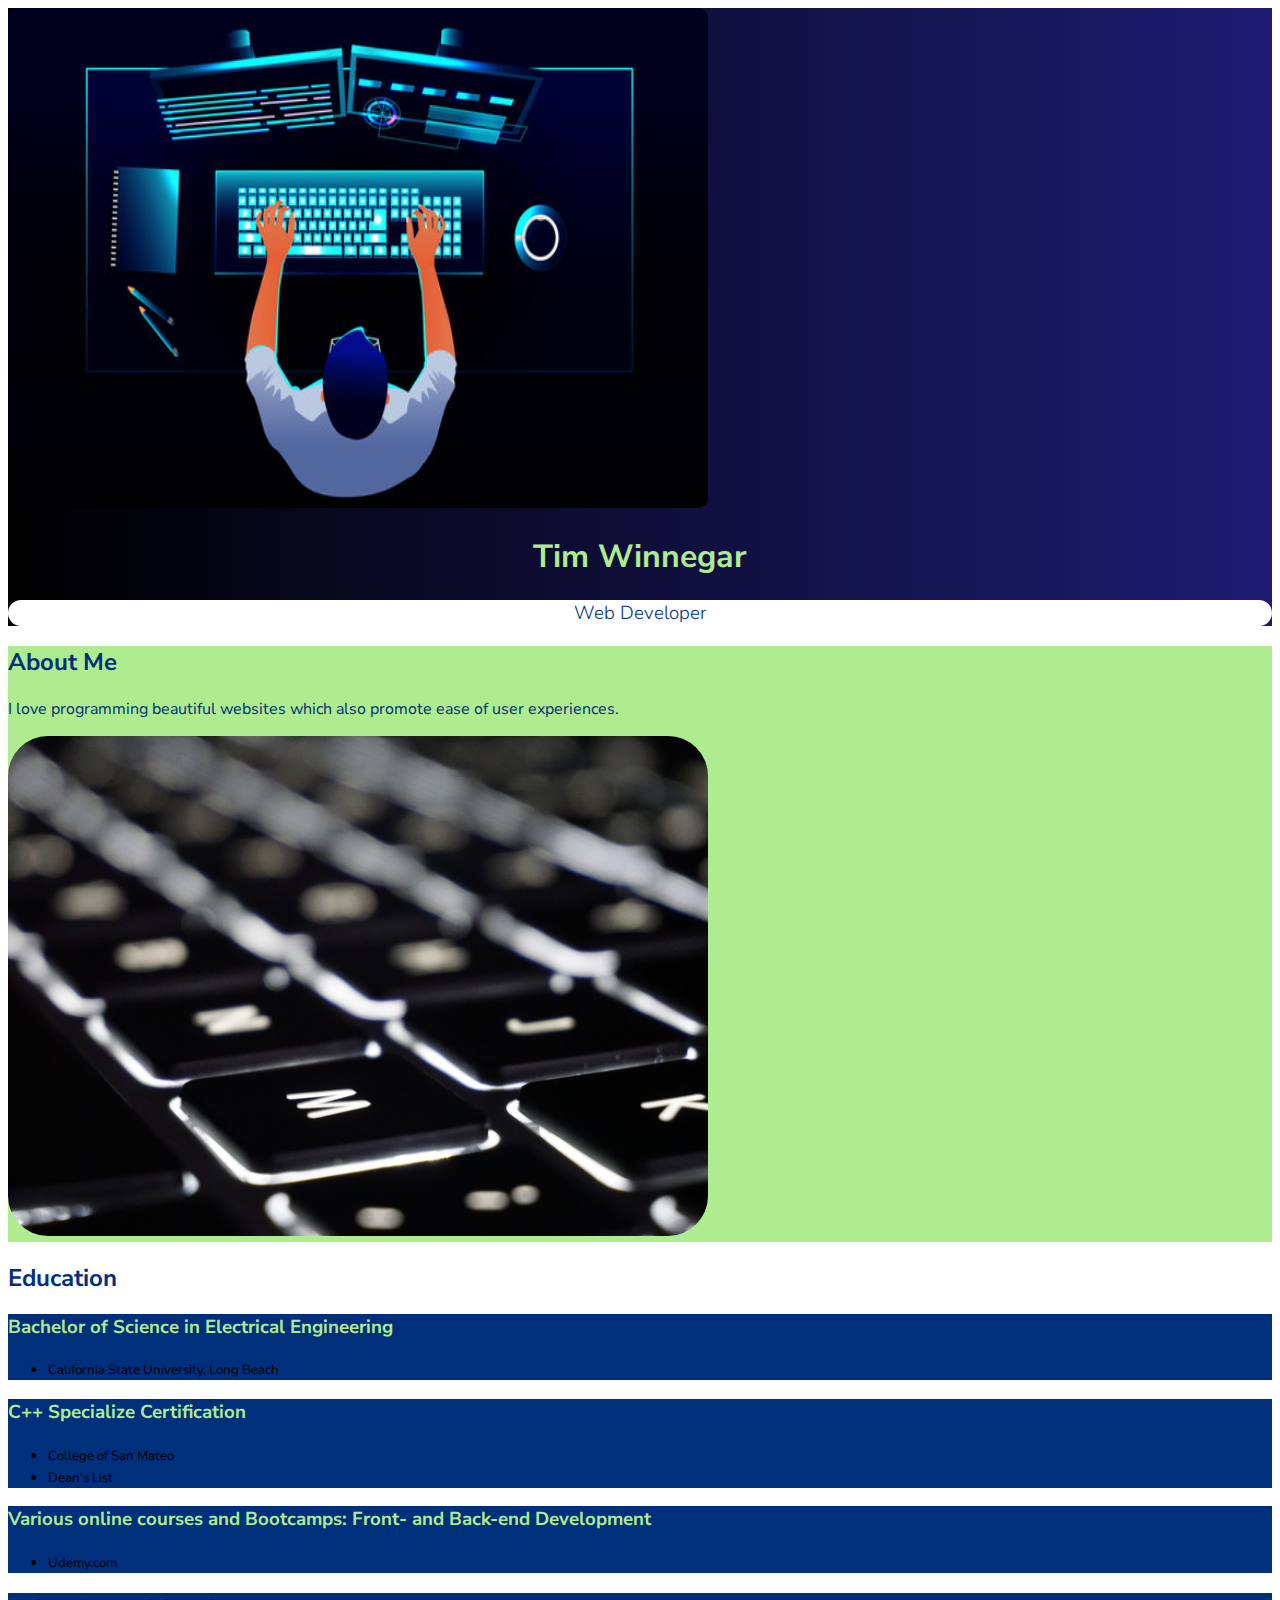
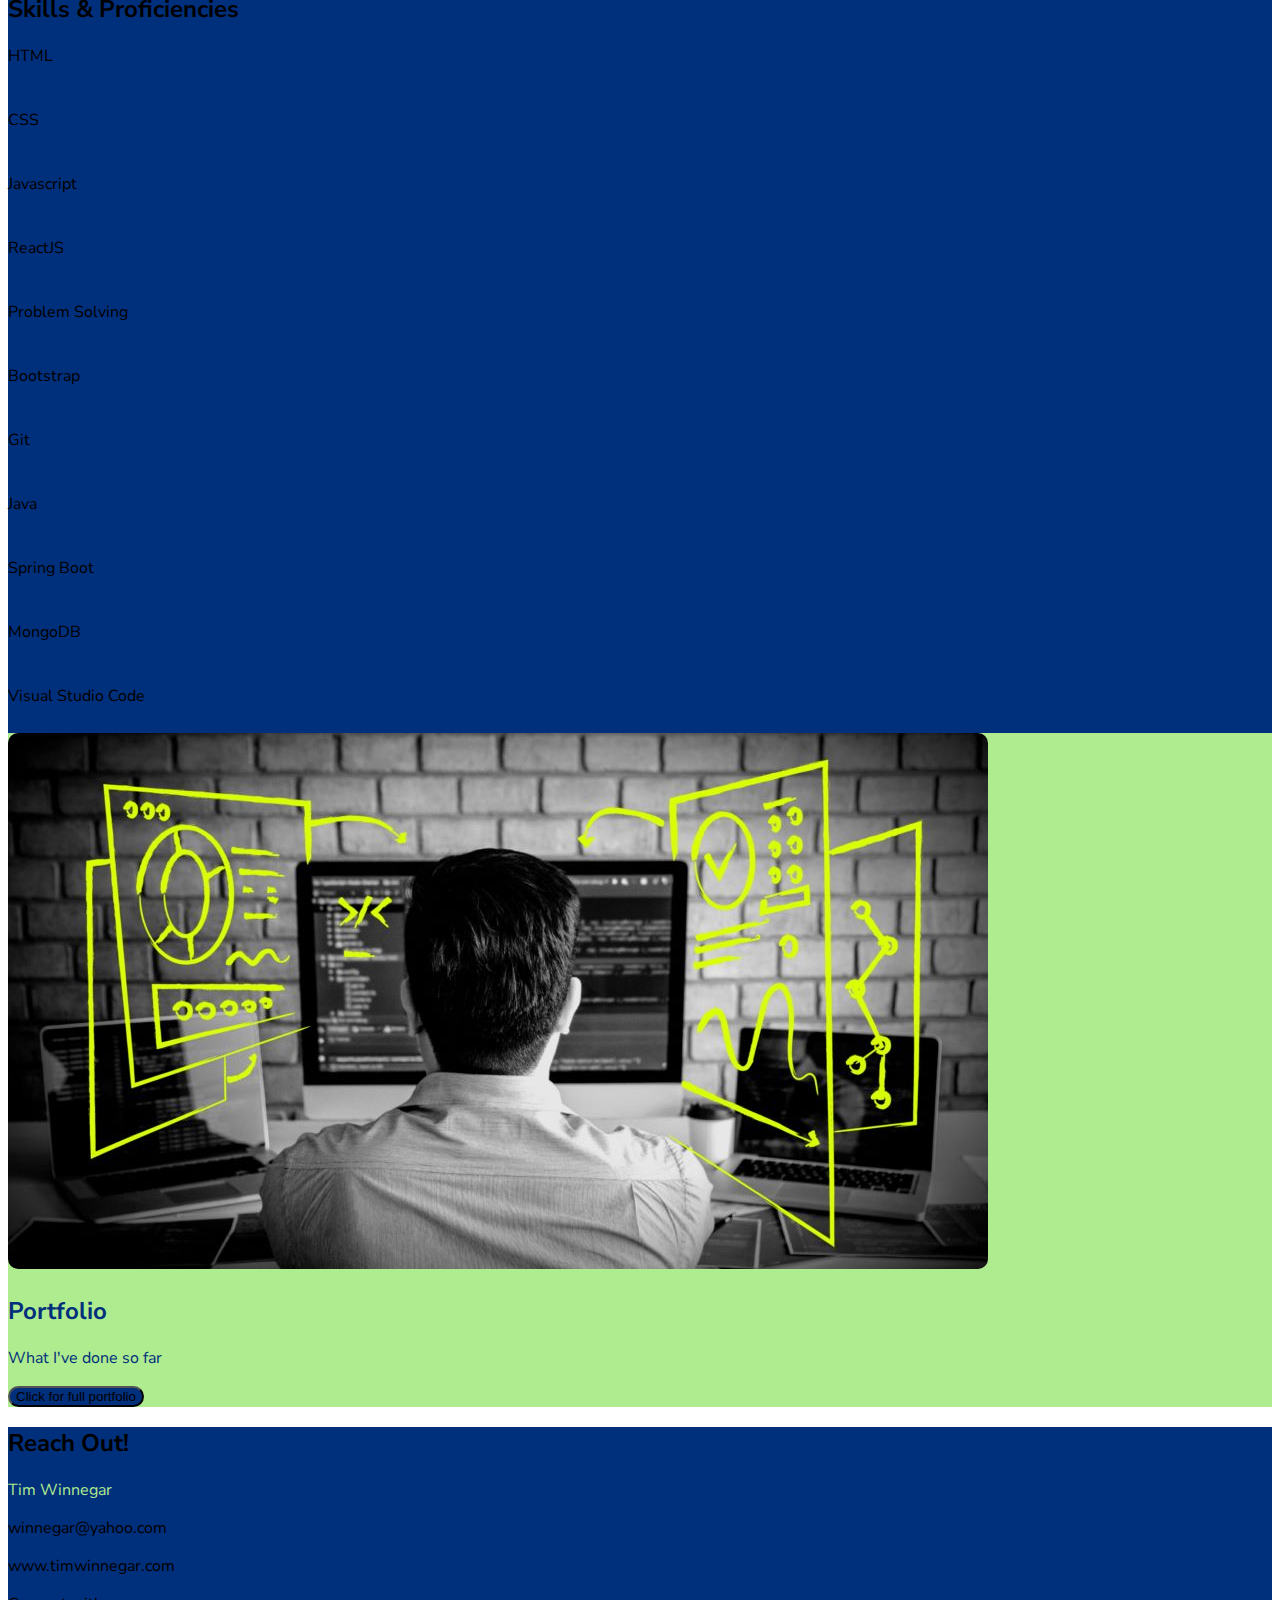
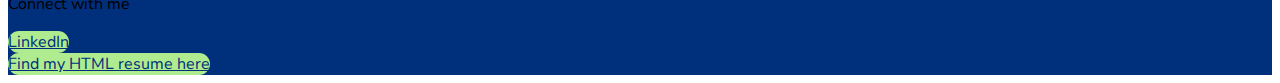
<file: index.html>
<!DOCTYPE html>
<html lang="en">
  <head>
    <meta charset="UTF-8" />
    <meta name="viewport" content="width=device-width, initial-scale=1.0" />
    <title>Tim Winnegar</title>
    <link
      href="https://cdn.jsdelivr.net/npm/bootstrap@5.3.1/dist/css/bootstrap.min.css"
      rel="stylesheet"
      integrity="sha384-4bw+/aepP/YC94hEpVNVgiZdgIC5+VKNBQNGCHeKRQN+PtmoHDEXuppvnDJzQIu9"
      crossorigin="anonymous"
    />
    <link rel="preconnect" href="https://fonts.googleapis.com" />
    <link rel="preconnect" href="https://fonts.gstatic.com" crossorigin />
    <link
      href="https://fonts.googleapis.com/css2?family=Nunito+Sans:wght@300;500&display=swap"
      rel="stylesheet"
    />
    <link href="./index.css" rel="stylesheet" />
  </head>

  <body>
    <section id="hero" class="background-gradient">
      <div class="container col-xxl-12 px-4 py-5">
        <div class="row flex-lg-row-reverse align-items-center g-5 py-5">
          <div class="col-10 col-sm-8 col-lg-6">
            <img
              src="./images/360_F_318606217_Hk8jo2MVoI33SQOkYrfOF929J7JgIP0P.jpg"
              class="d-block mx-lg-auto img-fluid img-hero"
              alt="Bootstrap Themes"
              width="700"
              height="500"
              loading="lazy"
            />
          </div>
          <div class="col-lg-6">
            <h1 class="display-5 fw-bold lh-1 mb-3 text-name">Tim Winnegar</h1>
            <h3 class="title text-generic">Web Developer</h3>
          </div>
        </div>
      </div>
    </section>

    <section id="about-me" class="background-green">
      <div class="container col-xxl-12 px-4 py-5">
        <div class="row flex-lg-row-reverse align-items-center g-5 py-5">
          <div class="col-lg-6 text-generic">
            <h2 class="fw-bold lh-1 mb-3">About Me</h2>
            <p class="lead">
              I love programming beautiful websites which also promote ease of
              user experiences.
            </p>
          </div>
          <div class="col-10 col-sm-8 col-lg-6">
            <img
              src="./images/5df2a1e8fd9db20ce57adcc3.jpeg"
              class="d-block mx-lg-auto img-fluid img-about-me"
              alt="Bootstrap Themes"
              width="700"
              height="500"
              loading="lazy"
            />
          </div>
        </div>
      </div>
    </section>

    <section id="education">
      <div class="container px-4 py-5" id="custom-cards">
        <h2 class="pb-2 text-generic">Education</h2>

        <div class="row row-cols-1 row-cols-lg-3 align-items-stretch g-4 py-5">
          <div class="col">
            <div
              class="card card-cover h-100 overflow-hidden rounded-4 shadow-lg"
              style="background-color: #002f7b"
            >
              <div class="d-flex flex-column h-100 p-5 pb-3 text-shadow-1">
                <h3 class="mb-4 lh-1 fw-bold card-text-title-color">
                  Bachelor of Science in Electrical Engineering
                </h3>
                <ul class="d-flex list-unstyled mt-auto">
                  <li class="d-flex align-items-left me-3">
                    <small class="text-white"
                      >California State University, Long Beach</small
                    >
                  </li>
                </ul>
              </div>
            </div>
          </div>

          <div class="col">
            <div
              class="card card-cover h-100 overflow-hidden rounded-4 shadow-lg"
              style="background-color: #002f7b"
            >
              <div
                class="d-flex flex-column h-100 p-5 pb-3 text-white text-shadow-1"
              >
                <h3 class="mb-4 lh-1 fw-bold card-text-title-color">
                  C++ Specialize Certification
                </h3>
                <ul class="d-flex list-unstyled mt-auto">
                  <li class="d-flex align-items-center me-3">
                    <small class="text-white">College of San Mateo</small>
                  </li>
                  <li class="d-flex align-items-center me-3">
                    <small class="text-white">Dean's List</small>
                  </li>
                </ul>
              </div>
            </div>
          </div>

          <div class="col">
            <div
              class="card card-cover h-100 overflow-hidden rounded-4 shadow-lg"
              style="background-color: #002f7b"
            >
              <div class="d-flex flex-column h-100 p-5 pb-3 text-shadow-1">
                <h3 class="mb-4 lh-1 fw-bold card-text-title-color">
                  Various online courses and Bootcamps: Front- and Back-end
                  Development
                </h3>
                <ul class="d-flex list-unstyled mt-auto">
                  <li class="d-flex align-items-center me-3">
                    <small class="text-white">Udemy.com</small>
                  </li>
                </ul>
              </div>
            </div>
          </div>
        </div>
      </div>
    </section>

    <section id="skills-and-proficiencies" class="background-blue text-white">
      <div class="container px-4 py-5" id="icon-grid">
        <h2 class="pb-2 border-bottom">Skills & Proficiencies</h2>

        <div
          class="container d-flex flex-wrap col row-cols-1 row-cols-sm-2 row-cols-md-3 row-cols-lg-4 g-4 py-5"
        >
          <div class="col d-flex align-items-start mb-3">
            <div class="container">
              <p class="mb-0">HTML</p>
              <div
                class="progress"
                role="progressbar"
                aria-label="Progress Bar"
                aria-valuenow="80"
                aria-valuemin="0"
                aria-valuemax="100"
                style="height: 10px"
              >
                <div
                  class="progress-bar rounded-2 background-green"
                  style="width: 80%"
                ></div>
              </div>
            </div>
          </div>
          <div class="col d-flex align-items-start mb-3">
            <div class="container">
              <p class="mb-0">CSS</p>
              <div
                class="progress"
                role="progressbar"
                aria-label="Progress Bar"
                aria-valuenow="75"
                aria-valuemin="0"
                aria-valuemax="100"
                style="height: 10px"
              >
                <div
                  class="progress-bar rounded-2 background-green"
                  style="width: 75%"
                ></div>
              </div>
            </div>
          </div>
          <div class="col d-flex align-items-start mb-3">
            <div class="container">
              <p class="mb-0">Javascript</p>
              <div
                class="progress"
                role="progressbar"
                aria-label="Progress Bar 10px high"
                aria-valuenow="80"
                aria-valuemin="0"
                aria-valuemax="100"
                style="height: 10px"
              >
                <div
                  class="progress-bar rounded-2 background-green"
                  style="width: 80%"
                ></div>
              </div>
            </div>
          </div>
          <div class="col d-flex align-items-start mb-3">
            <div class="container">
              <p class="mb-0">ReactJS</p>
              <div
                class="progress"
                role="progressbar"
                aria-label="Progress Bar 10px high"
                aria-valuenow="80"
                aria-valuemin="0"
                aria-valuemax="100"
                style="height: 10px"
              >
                <div
                  class="progress-bar rounded-2 background-green"
                  style="width: 80%"
                ></div>
              </div>
            </div>
          </div>
          <div class="col d-flex align-items-start mb-3">
            <div class="container">
              <p class="mb-0">Problem Solving</p>
              <div
                class="progress"
                role="progressbar"
                aria-label="Progress Bar 10px high"
                aria-valuenow="92"
                aria-valuemin="0"
                aria-valuemax="100"
                style="height: 10px"
              >
                <div
                  class="progress-bar rounded-2 background-green"
                  style="width: 92%"
                ></div>
              </div>
            </div>
          </div>
          <div class="col d-flex align-items-start mb-3">
            <div class="container">
              <p class="mb-0">Bootstrap</p>
              <div
                class="progress"
                role="progressbar"
                aria-label="Progress Bar 10px high"
                aria-valuenow="80"
                aria-valuemin="0"
                aria-valuemax="100"
                style="height: 10px"
              >
                <div
                  class="progress-bar rounded-2 background-green"
                  style="width: 80%"
                ></div>
              </div>
            </div>
          </div>
          <div class="col d-flex align-items-start mb-3">
            <div class="container">
              <p class="mb-0">Git</p>
              <div
                class="progress"
                role="progressbar"
                aria-label="Progress Bar 10px high"
                aria-valuenow="80"
                aria-valuemin="0"
                aria-valuemax="100"
                style="height: 10px"
              >
                <div
                  class="progress-bar rounded-2 background-green"
                  style="width: 80%"
                ></div>
              </div>
            </div>
          </div>
          <div class="col d-flex align-items-start mb-3">
            <div class="container">
              <p class="mb-0">Java</p>
              <div
                class="progress"
                role="progressbar"
                aria-label="Progress Bar 10px high"
                aria-valuenow="90"
                aria-valuemin="0"
                aria-valuemax="100"
                style="height: 10px"
              >
                <div
                  class="progress-bar rounded-2 background-green"
                  style="width: 90%"
                ></div>
              </div>
            </div>
          </div>
          <div class="col d-flex align-items-start mb-3">
            <div class="container">
              <p class="mb-0">Spring Boot</p>
              <div
                class="progress"
                role="progressbar"
                aria-label="Progress Bar 10px high"
                aria-valuenow="75"
                aria-valuemin="0"
                aria-valuemax="100"
                style="height: 10px"
              >
                <div
                  class="progress-bar rounded-2 background-green"
                  style="width: 75%"
                ></div>
              </div>
            </div>
          </div>
          <div class="col d-flex align-items-start mb-3">
            <div class="container">
              <p class="mb-0">MongoDB</p>
              <div
                class="progress"
                role="progressbar"
                aria-label="Progress Bar 10px high"
                aria-valuenow="75"
                aria-valuemin="0"
                aria-valuemax="100"
                style="height: 10px"
              >
                <div
                  class="progress-bar rounded-2 background-green"
                  style="width: 75%"
                ></div>
              </div>
            </div>
          </div>
          <div class="col d-flex align-items-start mb-3">
            <div class="container">
              <p class="mb-0">Visual Studio Code</p>
              <div
                class="progress"
                role="progressbar"
                aria-label="Progress Bar 10px high"
                aria-valuenow="95"
                aria-valuemin="0"
                aria-valuemax="100"
                style="height: 10px"
              >
                <div
                  class="progress-bar rounded-2 background-green"
                  style="width: 95%"
                ></div>
              </div>
            </div>
          </div>
        </div>
      </div>
    </section>

    <section id="portfolio" class="p-5 text-bg-blue background-green">
      <div class="container col-xxl-8 px-4 py-5">
        <div class="row flex-lg-row align-items-center g-5 py-5">
          <div class="col-10 col-sm-12 col-lg-8">
            <img
              src="./images/Artboard-15-980x536-optim.jpg"
              class="d-block mx-lg-auto img-fluid img-hero"
              alt="Front End Developer"
              loading="lazy"
            />
          </div>
          <div class="col-lg-4">
            <h2 class="fw-bold lh-1 mb-3">Portfolio</h2>
            <p>What I've done so far</p>
            <div class="d-grid gap-2 d-md-flex justify-content-md-start">
              <button
                type="button"
                class="btn btn-sm px-4 me-md-2 rounded-button background-blue text-white"
              >
                Click for full portfolio
              </button>
            </div>
          </div>
        </div>
      </div>
    </section>

    <section id="contact" class="background-blue text-white">
      <div class="container py-5">
        <h2 class="pb-2 mb-4">Reach Out!</h2>
        <div class="d-flex flex-row pt-5">
          <div class="d-flex flex-column">
            <div class="">
              <p class="pb-5 text-green">Tim Winnegar</p>
            </div>
            <div class="lh-1">
              <p>winnegar@yahoo.com</p>
            </div>
            <div class="lh-1">
              <p>www.timwinnegar.com</p>
            </div>
          </div>

          <div class="d-flex flex-column justify-content-end ms-auto">
            <div class="ml-auto">
              <p>Connect with me</p>
            </div>
            <div class="ml-auto">
              <a
                type="button"
                class="btn btn-sm my-2 px-4 me-md-2 rounded-button background-green text-generic"
                href="https://www.linkedin.com/in/timwinnegar/"
              >
                LinkedIn
              </a>
            </div>
            <div class="ml-auto">
              <a
                href="./html-resume/index.html"
                class="btn btn-sm my-2 px-4 me-md-2 rounded-button background-green text-generic"
                role="button"
              >
              Find my HTML resume here
            </a>
            </div>
          </div>
        </div>
      </div>
    </section>
  </body>
</html>
</file>
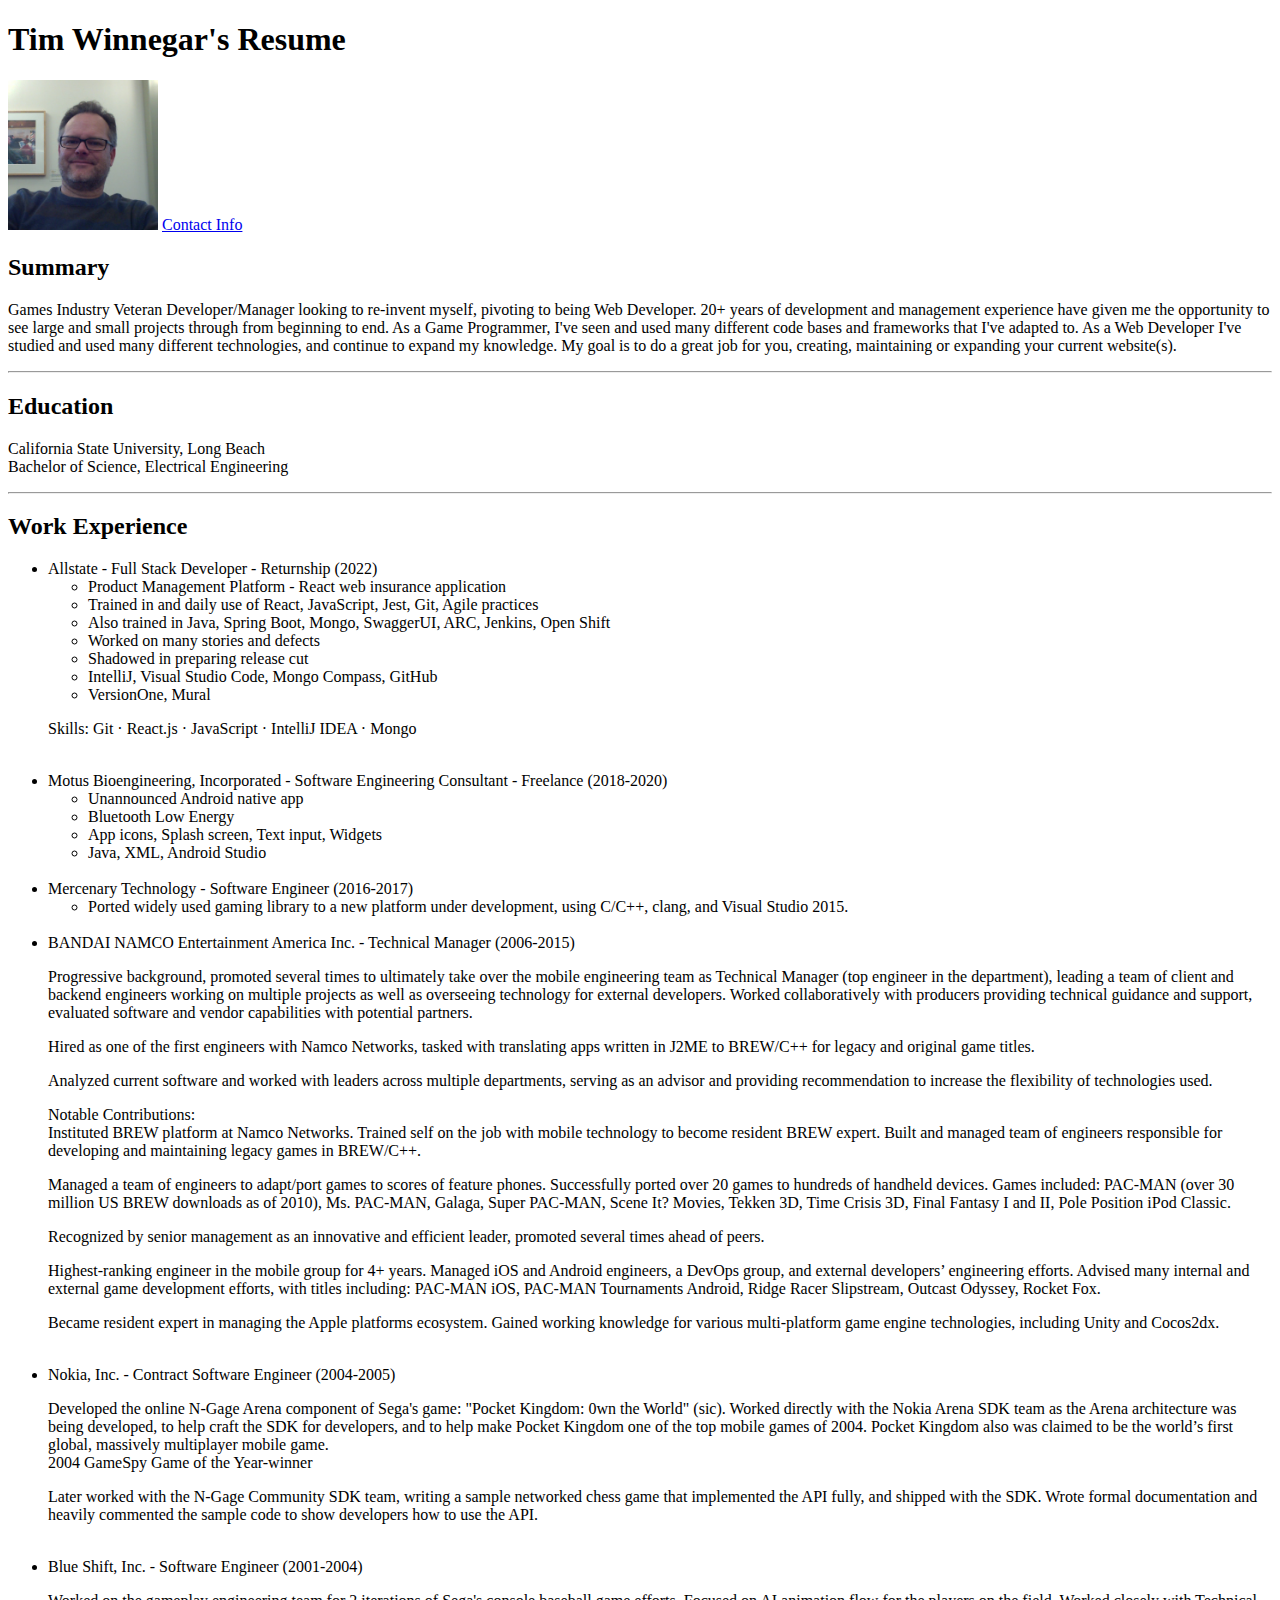
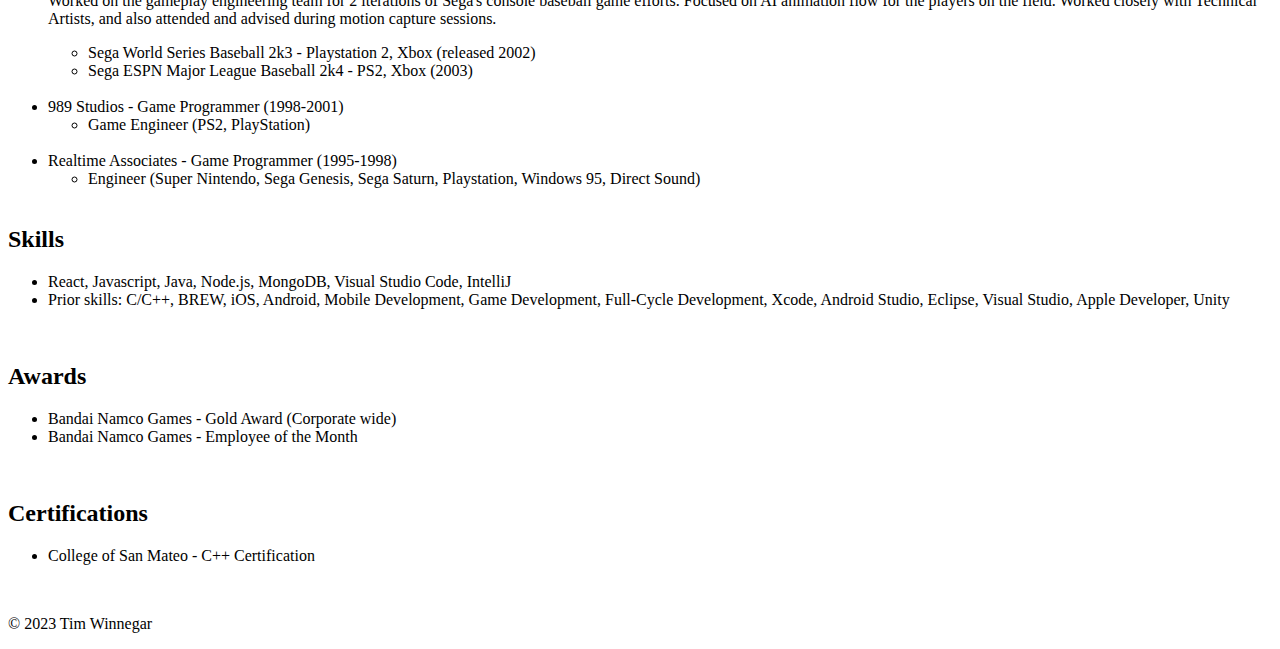
<file: html-resume/index.html>
<!DOCTYPE html>
<html lang="en">
<head>
  <meta charset="UTF-8">
  <meta name="viewport" content="width=device-width, initial-scale=1.0">
  <title>My Resume</title>
</head>
<body>
  <h1>Tim Winnegar's Resume</h1>
  <img src="./assets/images/1543522870742.jpg" height="150" />
  <a href="./contact.html">Contact Info</a>

  <h2>Summary</h2>
  <p>Games Industry Veteran Developer/Manager looking to re-invent myself, pivoting to being Web Developer. 
    20+ years of development and management experience have given me the opportunity to see large and small projects through 
    from beginning to end. As a Game Programmer, I've seen and used many different code bases and frameworks that I've 
    adapted to. As a Web Developer I've studied and used many different technologies, and continue to expand my knowledge. 
    My goal is to do a great job for you, creating, maintaining or expanding your current website(s).
  </p>
  <hr />
  
  <h2>Education</h2>
  <p>
    California State University, Long Beach<br />
    Bachelor of Science, Electrical Engineering
  </p>
  <hr />

  <h2>Work Experience</h2>
  <ul>
    <li>Allstate - Full Stack Developer - Returnship (2022)
      <ul>
        <li>Product Management Platform - React web insurance application</li>
        <li>Trained in and daily use of React, JavaScript, Jest, Git, Agile practices</li>  
        <li>Also trained in Java, Spring Boot, Mongo, SwaggerUI, ARC, Jenkins, Open Shift</li>  
        <li>Worked on many stories and defects</li>  
        <li>Shadowed in preparing release cut</li>  
        <li>IntelliJ, Visual Studio Code, Mongo Compass, GitHub</li>  
        <li>VersionOne, Mural</li>
      </ul>
      <p>Skills: Git · React.js · JavaScript · IntelliJ IDEA · Mongo</p>
      <br />
    </li>

    <li>Motus Bioengineering, Incorporated - Software Engineering Consultant - Freelance (2018-2020)
      <ul>
        <li>Unannounced Android native app</li>
        <li>Bluetooth Low Energy</li>
        <li>App icons, Splash screen, Text input, Widgets</li>
        <li>Java, XML, Android Studio</li>
      </ul>
      <br />
    </li>

    <li>Mercenary Technology - Software Engineer (2016-2017)
      <ul><li>Ported widely used gaming library to a new platform under development, using C/C++, clang, and Visual Studio 2015.</li></ul>
      <br />
    </li>

    <li>BANDAI NAMCO Entertainment America Inc. - Technical Manager (2006-2015)
      <p>Progressive background, promoted several times to ultimately take over the mobile engineering team as Technical Manager (top engineer in the department), leading a team of client and backend engineers working on multiple projects as well as overseeing technology for external developers. Worked collaboratively with producers providing technical guidance and support, evaluated software and vendor capabilities with potential partners. </p>
      <p>Hired as one of the first engineers with Namco Networks, tasked with translating apps written in J2ME to BREW/C++ for legacy and original game titles.</p>
      <p>Analyzed current software and worked with leaders across multiple departments, serving as an advisor and providing recommendation to increase the flexibility of technologies used.</p>
      <p>Notable Contributions:<br />
        Instituted BREW platform at Namco Networks. Trained self on the job with mobile technology to become resident BREW expert. Built and managed team of engineers responsible for developing and maintaining legacy games in BREW/C++.</p>
      <p>Managed a team of engineers to adapt/port games to scores of feature phones. Successfully ported over 20 games to hundreds of handheld devices. Games included: PAC-MAN (over 30 million US BREW downloads as of 2010), Ms. PAC-MAN, Galaga, Super PAC-MAN, Scene It? Movies, Tekken 3D, Time Crisis 3D, Final Fantasy I and II, Pole Position iPod Classic.</p>
      <p>Recognized by senior management as an innovative and efficient leader, promoted several times ahead of peers.</p>
      <p>Highest-ranking engineer in the mobile group for 4+ years. Managed iOS and Android engineers, a DevOps group, and external developers’ engineering efforts. Advised many internal and external game development efforts, with titles including: PAC-MAN iOS, PAC-MAN Tournaments Android, Ridge Racer Slipstream, Outcast Odyssey, Rocket Fox.</p>
      <p>Became resident expert in managing the Apple platforms ecosystem. Gained working knowledge for various multi-platform game engine technologies, including Unity and Cocos2dx.</p>
      <br />
    </li>

    <li>Nokia, Inc. - Contract Software Engineer (2004-2005)
      <p>Developed the online N-Gage Arena component of Sega's game: "Pocket Kingdom: 0wn the World" (sic). Worked directly with the Nokia Arena SDK team as the Arena architecture was being developed, to help craft the SDK for developers, and to help make Pocket Kingdom one of the top mobile games of 2004. Pocket Kingdom also was claimed to be the world’s first global, massively multiplayer mobile game.
        <br />2004 GameSpy Game of the Year-winner</p>
        
      <p>Later worked with the N-Gage Community SDK team, writing a sample networked chess game that implemented the API fully, and shipped with the SDK. Wrote formal documentation and heavily commented the sample code to show developers how to use the API.</p>
      <br />
    </li>

    <li>Blue Shift, Inc. - Software Engineer (2001-2004)
      <p>Worked on the gameplay engineering team for 2 iterations of Sega's console baseball game efforts. Focused on AI animation flow for the players on the field. Worked closely with Technical Artists, and also attended and advised during motion capture sessions.</p>
      <ul>
        <li>Sega World Series Baseball 2k3 - Playstation 2, Xbox (released 2002)</li>
        <li>Sega ESPN Major League Baseball 2k4 - PS2, Xbox (2003)</li>
      </ul>
      <br />
    </li>

    <li>989 Studios - Game Programmer (1998-2001)
      <ul><li>Game Engineer (PS2, PlayStation)</li></ul>
      <br />
    </li>

    <li>Realtime Associates - Game Programmer (1995-1998)
      <ul><li>Engineer (Super Nintendo, Sega Genesis, Sega Saturn, Playstation, Windows 95, Direct Sound)</li></ul>
      <br />
    </li>
  </ul>

  <h2>Skills</h2>
    <ul>
      <li>React, Javascript, Java, Node.js, MongoDB, Visual Studio Code, IntelliJ</li>
      <li>Prior skills: C/C++, BREW, iOS, Android, Mobile Development, Game Development, Full-Cycle Development, Xcode, Android Studio, Eclipse, Visual Studio, Apple Developer, Unity</li>
    </ul>
    <br />

  <h2>Awards</h2>
    <ul>
      <li>Bandai Namco Games - Gold Award (Corporate wide)</li>
      <li>Bandai Namco Games - Employee of the Month</li>
    </ul>
    <br />

  <h2>Certifications</h2>
    <ul>
      <li>College of San Mateo - C++ Certification</li>
    </ul>
    <br />
</body>

<footer>
  <p>© 2023 Tim Winnegar</p>
</footer>
</html>
</file>
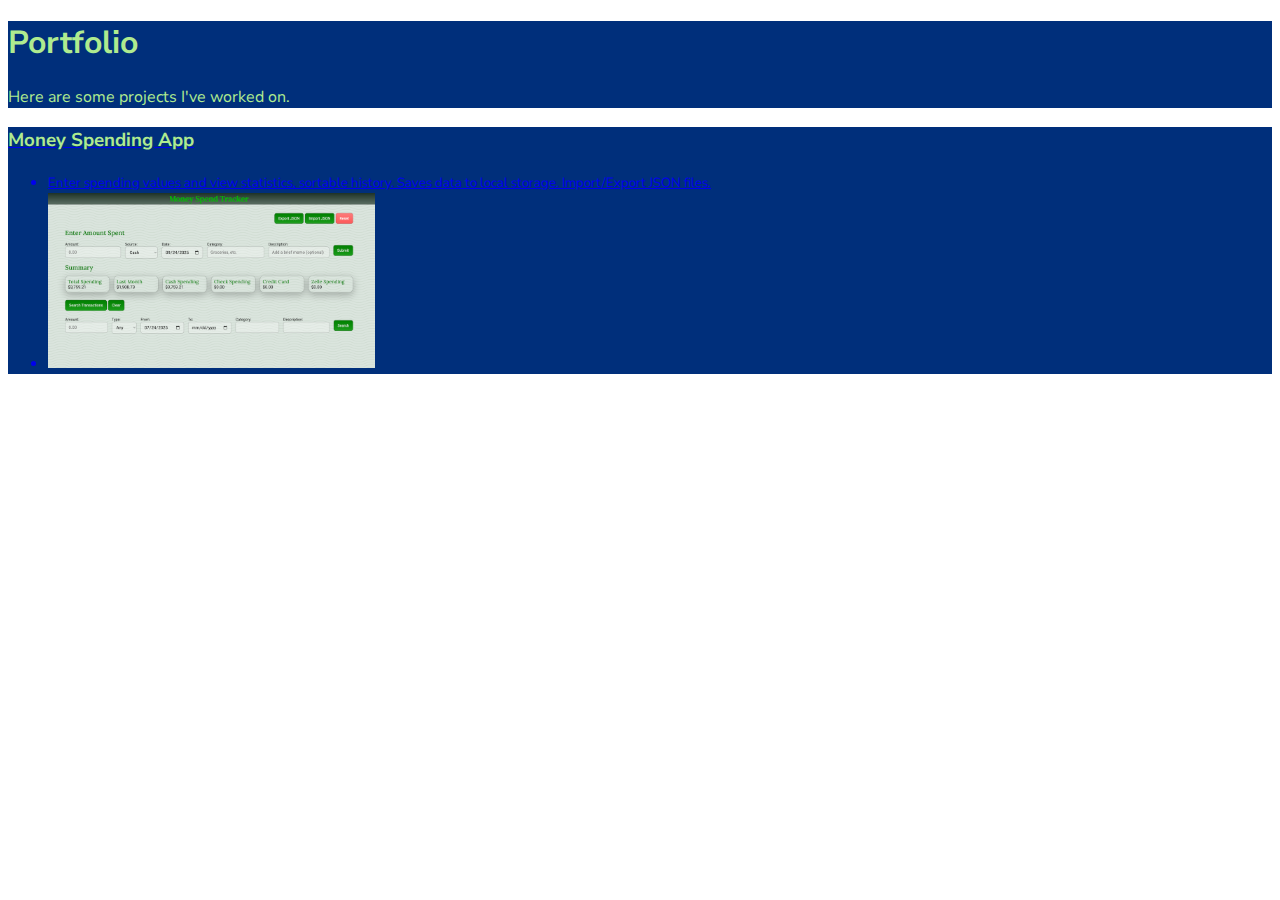
<file: portfolio.html>
<!DOCTYPE html>
<html lang="en">
  <head>
    <meta charset="UTF-8" />
    <meta name="viewport" content="width=device-width, initial-scale=1.0" />
    <title>Tim's Portfolio</title>
    <link
      href="https://cdn.jsdelivr.net/npm/bootstrap@5.3.1/dist/css/bootstrap.min.css"
      rel="stylesheet"
      integrity="sha384-4bw+/aepP/YC94hEpVNVgiZdgIC5+VKNBQNGCHeKRQN+PtmoHDEXuppvnDJzQIu9"
      crossorigin="anonymous"
    />
    <link rel="preconnect" href="https://fonts.googleapis.com" />
    <link rel="preconnect" href="https://fonts.gstatic.com" crossorigin />
    <link
      href="https://fonts.googleapis.com/css2?family=Nunito+Sans:wght@300;500&display=swap"
      rel="stylesheet"
    />
    <link href="./index.css" rel="stylesheet" />
  </head>
  <body>
    <header class="p-5 text-center background-blue text-green">
      <div class="container py-5">
        <h1 class="text-white">Portfolio</h1>
        <p class="col-lg-8 mx-auto lead">
          Here are some projects I've worked on.
        </p>
      </div>
    </header>

    <main>
      <section id="portfolio-apps">
        <div class="container px-4 py-5" id="custom-cards">

        <div class="row row-cols-1 row-cols-lg-3 align-items-stretch g-4 py-5">
          <div class="col">
            <div
              class="card card-cover h-100 overflow-hidden rounded-4 shadow-lg background-blue"
            >
              <a href="./projects/money-app/index.html" role="button">
                <div class="d-flex flex-column h-100 p-5 pb-3 text-shadow-1">
                  <h3 class="mb-4 lh-1 fw-bold card-text-title-color">
                    Money Spending App
                  </h3>
                  <ul class="d-flex flex-column list-unstyled mt-auto">
                    <li class="d-flex align-items-left me-3">
                      <small class="text-white"
                        >Enter spending values and view statistics, sortable history. Saves data to local storage. Import/Export JSON files.</small
                      >
                    </li>
                    <li class="d-flex align-items-left me-3 pt-3">
                      <img src="./images/Screenshot money-app.png" alt="" height="175" loading="lazy">
                    </li>
                  </ul>
                </div>
              </a>
            </div>
          </div>
        </div>
      </section>
    </main>
  </body>
</html>
</file>
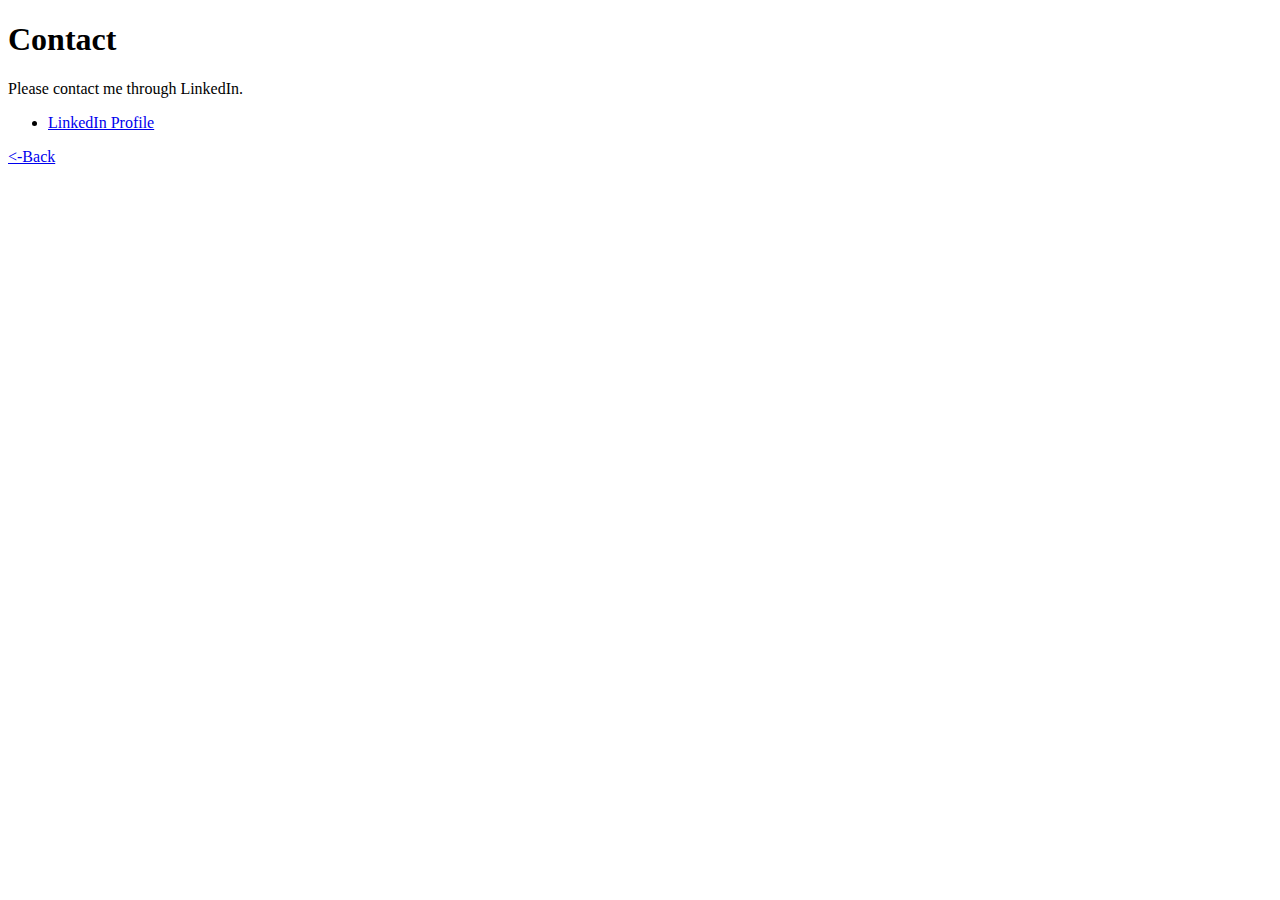
<file: html-resume/contact.html>
<!DOCTYPE html>
<html lang="en">
<head>
  <meta charset="UTF-8">
  <meta name="viewport" content="width=device-width, initial-scale=1.0">
  <title>Contact</title>
</head>
<body>
  <h1>Contact</h1>
    <p>Please contact me through LinkedIn.</p>
    <ul>
      <li><a href="https://www.linkedin.com/in/timwinnegar/">LinkedIn Profile</a></li>
    </ul>
    <a href="./index.html"><-Back</a>
</body>
</html>
</file>
<file: index.css>
body {
  font-family: 'Nunito Sans', sans-serif;
}

.background-gradient {
  background: rgb(0,0,0);
  background: linear-gradient(90deg, rgba(0,0,0,1) 0%, rgba(53,51,205,1) 100%);
  background-size: 180% 180%;
}

.background-green {
  background-color: #AFEB8F;
}

.background-blue {
  background-color: #002f7b !important;
}

.text-bg-blue {
  color: #002f7b !important;
}

.img-hero {
  border-radius: 10px;
}

.img-about-me {
  border-radius: 40px;
}

.text-name {
  color: #afeb8f;
  text-align: center;
}

.title {
  text-align: center;
  font-weight: 300;
  background-color: white;
  border-radius: 200px;
}

.text-generic {
  color: #002f7b;
}

.card-text-title-color, .text-green {
  color: #afeb8f;
}

.rounded-button {
  border-radius: 100px;
}
</file>
